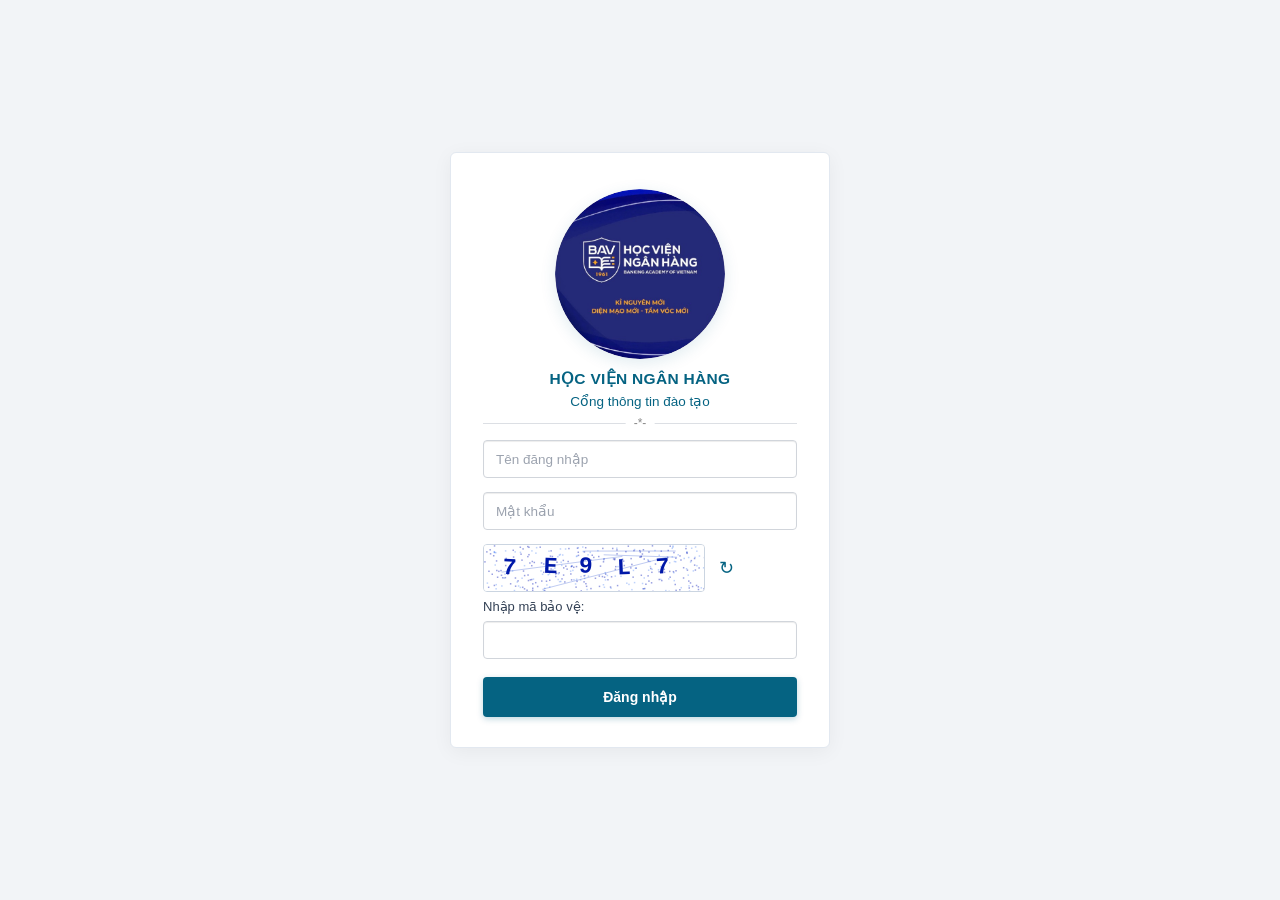
<file: login.html>
<!DOCTYPE html>
<html lang="vi">

<head>
    <meta charset="utf-8" />
    <meta name="viewport" content="width=device-width, initial-scale=1.0" />
    <title>Đăng nhập - Cổng thông tin đào tạo - Học viện Ngân hàng</title>
    <link rel="shortcut icon" href="assets/logo/logo.png" type="image/x-icon" />

    <!-- Bootstrap CSS -->
    <link rel="stylesheet" href="https://maxcdn.bootstrapcdn.com/bootstrap/3.4.1/css/bootstrap.min.css">
    <link rel="stylesheet" href="assets/css/style.css?v=3.4" />

    <!-- jQuery & Bootstrap JS -->
    <script src="https://ajax.googleapis.com/ajax/libs/jquery/3.6.0/jquery.min.js"></script>
    <script src="https://maxcdn.bootstrapcdn.com/bootstrap/3.4.1/js/bootstrap.min.js"></script>

    <style>
        * {
            box-sizing: border-box;
            margin: 0;
            padding: 0;
            font-family: "Helvetica Neue", Helvetica, Arial, sans-serif;
        }

        body {
            background-color: #f2f4f7;
            min-height: 100vh;
            margin: 0;
            padding: 0;
            display: flex;
            flex-direction: column;
            font-family: "Helvetica Neue", Helvetica, Arial, sans-serif;
        }

        .login-page-body {
            flex: 1;
            display: flex;
            align-items: center;
            justify-content: center;
            padding: 30px 15px;
        }

        input,
        button,
        select,
        textarea {
            font-family: "Helvetica Neue", Helvetica, Arial, sans-serif;
        }

        .login-card {
            background: #ffffff;
            width: 100%;
            max-width: 380px;
            padding: 36px 32px 30px;
            border-radius: 6px;
            border: 1px solid #e2e8f0;
            box-shadow: 0 4px 20px rgba(0, 0, 0, 0.05);
            text-align: center;
            position: relative;
            overflow: hidden;
            animation: cardEntrance 0.45s cubic-bezier(0.16, 1, 0.3, 1);
            transition: transform 0.35s cubic-bezier(0.4, 0, 0.2, 1), opacity 0.35s cubic-bezier(0.4, 0, 0.2, 1);
        }

        .login-card.card-exit {
            transform: translateY(-12px) scale(0.97);
            opacity: 0;
        }

        .login-card.shake {
            animation: cardShake 0.45s cubic-bezier(0.36, 0.07, 0.19, 0.97) both;
        }

        /* Top Progress Bar (NProgress / PSC UI loader) */
        .card-loader {
            position: absolute;
            top: 0;
            left: 0;
            width: 100%;
            height: 3px;
            background: #e5e7eb;
            overflow: hidden;
            opacity: 0;
            transition: opacity 0.2s ease;
        }

        .card-loader.active {
            opacity: 1;
        }

        .card-loader-bar {
            position: absolute;
            top: 0;
            left: 0;
            height: 100%;
            width: 0%;
            background: linear-gradient(90deg, #056382, #077da5, #056382);
            box-shadow: 0 0 10px rgba(5, 99, 130, 0.8);
            transition: width 0.35s cubic-bezier(0.4, 0, 0.2, 1);
        }

        .card-loader.indeterminate .card-loader-bar {
            width: 45%;
            animation: barIndeterminate 1.15s cubic-bezier(0.65, 0.815, 0.735, 0.395) infinite;
        }

        @keyframes barIndeterminate {
            0% {
                left: -45%;
                width: 35%;
            }

            50% {
                left: 25%;
                width: 60%;
            }

            100% {
                left: 100%;
                width: 45%;
            }
        }

        @keyframes cardEntrance {
            from {
                opacity: 0;
                transform: translateY(18px) scale(0.98);
            }

            to {
                opacity: 1;
                transform: translateY(0) scale(1);
            }
        }

        @keyframes cardShake {

            0%,
            100% {
                transform: translateX(0);
            }

            15%,
            45%,
            75% {
                transform: translateX(-8px);
            }

            30%,
            60%,
            90% {
                transform: translateX(8px);
            }
        }

        .logo-box {
            display: flex;
            justify-content: center;
            margin-bottom: 6px;
            transition: transform 0.3s ease;
        }

        .logo-box:hover {
            transform: scale(1.02);
        }

        /* Large circular logo replicating online.hvnh.edu.vn/Login (170px) */
        .login-logo-img {
            width: 170px;
            height: 170px;
            object-fit: cover;
            border-radius: 50%;
            display: block;
            margin: 0 auto;
            box-shadow: 0 4px 16px rgba(5, 99, 130, 0.12);
        }

        .school-title {
            margin-top: 9px;
            font-size: 15.5px;
            font-weight: bold;
            color: #056382;
            letter-spacing: 0.3px;
        }

        .portal-subtitle {
            margin-top: 2px;
            font-size: 13.5px;
            color: #056382;
            margin-bottom: 12px;
        }

        .login-divider {
            position: relative;
            margin: 0 0 16px 0;
            border-top: 1px solid #dcdfe4;
        }

        .login-divider::after {
            content: "-*-";
            position: absolute;
            top: -9px;
            left: 50%;
            transform: translateX(-50%);
            background: #ffffff;
            padding: 0 8px;
            color: #888888;
            font-size: 12px;
        }

        .form-group {
            margin-bottom: 14px;
            text-align: left;
        }

        .form-control {
            width: 100%;
            height: 38px;
            padding: 8px 12px;
            font-size: 13.5px;
            color: #1f2937;
            background-color: #ffffff;
            border: 1px solid #d1d5db;
            border-radius: 4px;
            transition: border-color 0.2s ease, box-shadow 0.2s ease, background-color 0.2s ease;
            outline: none;
        }

        .form-control::placeholder {
            color: #9ca3af;
            font-size: 13.5px;
        }

        .form-control:focus {
            border-color: #056382;
            box-shadow: 0 0 0 3px rgba(5, 99, 130, 0.15);
        }

        .form-control.input-error {
            border-color: #ef4444;
            box-shadow: 0 0 0 3px rgba(239, 68, 68, 0.15);
            background-color: #fffbfb;
        }

        /* Captcha Box replicating HVNH Login */
        .captcha-wrapper {
            margin-bottom: 14px;
            text-align: left;
        }

        .captcha-canvas-box {
            display: flex;
            align-items: center;
            gap: 10px;
            margin-bottom: 6px;
        }

        #captchaCanvas {
            border: 1px solid #cbd5e1;
            border-radius: 4px;
            background: #ffffff;
            cursor: pointer;
            box-shadow: inset 0 1px 2px rgba(0, 0, 0, 0.05);
            transition: opacity 0.2s ease;
        }

        #captchaCanvas:hover {
            opacity: 0.92;
        }

        .captcha-refresh-btn {
            background: none;
            border: none;
            color: #056382;
            font-size: 18px;
            cursor: pointer;
            padding: 4px;
            display: flex;
            align-items: center;
            justify-content: center;
            transition: transform 0.25s ease, color 0.2s ease;
        }

        .captcha-refresh-btn:hover {
            transform: rotate(180deg);
            color: #03485f;
        }

        .captcha-label {
            font-size: 13px;
            color: #334155;
            margin-bottom: 4px;
            text-align: left;
        }

        /* Submit Button with HVNH Teal Blue */
        .btn-login {
            width: 100%;
            height: 40px;
            background-color: #056382;
            color: #ffffff;
            border: none;
            border-radius: 4px;
            font-size: 14px;
            font-weight: bold;
            cursor: pointer;
            position: relative;
            overflow: hidden;
            display: inline-flex;
            align-items: center;
            justify-content: center;
            gap: 8px;
            margin-top: 4px;
            transition: background-color 0.25s ease, transform 0.12s ease, box-shadow 0.25s ease;
            box-shadow: 0 2px 6px rgba(5, 99, 130, 0.25);
            user-select: none;
        }

        .btn-login:hover:not(:disabled) {
            background-color: #03485f;
            box-shadow: 0 4px 12px rgba(5, 99, 130, 0.35);
        }

        .btn-login:active:not(:disabled) {
            background-color: #022e3d;
            transform: scale(0.985);
        }

        .btn-login:disabled {
            cursor: not-allowed;
            opacity: 0.85;
        }

        /* Button Loading State */
        .btn-login.is-loading {
            background: linear-gradient(90deg, #056382, #077da5, #056382);
            background-size: 200% 100%;
            animation: btnShimmer 1.5s infinite;
            cursor: wait;
            pointer-events: none;
            box-shadow: 0 4px 14px rgba(5, 99, 130, 0.35);
        }

        @keyframes btnShimmer {
            0% {
                background-position: 100% 0;
            }

            100% {
                background-position: -100% 0;
            }
        }

        /* Button Success State */
        .btn-login.is-success {
            background-color: #16a34a !important;
            box-shadow: 0 4px 14px rgba(22, 163, 74, 0.4) !important;
            pointer-events: none;
            transform: scale(1.01);
        }

        /* Button Error State */
        .btn-login.is-error {
            background-color: #dc2626 !important;
            box-shadow: 0 4px 14px rgba(220, 38, 38, 0.35) !important;
            animation: btnWiggle 0.4s ease-in-out;
        }

        @keyframes btnWiggle {

            0%,
            100% {
                transform: translateX(0);
            }

            20%,
            60% {
                transform: translateX(-5px);
            }

            40%,
            80% {
                transform: translateX(5px);
            }
        }

        /* Circular Spinner Icon */
        .btn-spinner {
            width: 16px;
            height: 16px;
            border: 2px solid rgba(255, 255, 255, 0.35);
            border-radius: 50%;
            border-top-color: #ffffff;
            animation: btnRotate 0.65s linear infinite;
            display: inline-block;
            flex-shrink: 0;
        }

        @keyframes btnRotate {
            to {
                transform: rotate(360deg);
            }
        }

        /* Checkmark Icon */
        .btn-checkmark {
            width: 17px;
            height: 17px;
            stroke: #ffffff;
            stroke-width: 3;
            stroke-linecap: round;
            stroke-linejoin: round;
            fill: none;
            display: inline-block;
            flex-shrink: 0;
        }

        .btn-checkmark path {
            stroke-dasharray: 24;
            stroke-dashoffset: 24;
            animation: checkmarkDraw 0.35s ease-out forwards;
        }

        @keyframes checkmarkDraw {
            to {
                stroke-dashoffset: 0;
            }
        }

        /* Ripple Effect */
        .ripple-circle {
            position: absolute;
            border-radius: 50%;
            background-color: rgba(255, 255, 255, 0.45);
            transform: scale(0);
            animation: rippleAnim 0.55s linear;
            pointer-events: none;
        }

        @keyframes rippleAnim {
            to {
                transform: scale(4);
                opacity: 0;
            }
        }

        .alert-box {
            margin-bottom: 14px;
            padding: 9px 12px;
            border-radius: 4px;
            font-size: 13px;
            text-align: left;
            display: none;
            animation: alertSlideDown 0.3s cubic-bezier(0.16, 1, 0.3, 1);
        }

        @keyframes alertSlideDown {
            from {
                opacity: 0;
                transform: translateY(-8px);
            }

            to {
                opacity: 1;
                transform: translateY(0);
            }
        }

        .alert-error {
            background-color: #fef2f2;
            color: #b91c1c;
            border: 1px solid #fecaca;
        }

        .alert-success {
            background-color: #f0fdf4;
            color: #15803d;
            border: 1px solid #bbf7d0;
        }

        .test-helper {
            margin-top: 22px;
            padding-top: 14px;
            border-top: 1px dashed #e5e7eb;
            font-size: 12px;
            color: #6b7280;
        }

        .test-btn {
            background: #f8fafc;
            border: 1px solid #cbd5e1;
            padding: 5px 10px;
            border-radius: 4px;
            color: #0284c7;
            font-weight: 600;
            font-size: 11.5px;
            cursor: pointer;
            margin-top: 6px;
            display: inline-block;
            transition: all 0.2s ease;
        }

        .test-btn:hover {
            background: #f0f9ff;
            border-color: #0284c7;
            transform: translateY(-1px);
        }

        .back-home {
            display: inline-block;
            margin-top: 12px;
            color: #64748b;
            font-size: 12px;
            text-decoration: none;
            transition: color 0.15s ease;
        }

        .back-home:hover {
            color: #056382;
            text-decoration: underline;
        }
    </style>
</head>

<body>

    <div class="login-page-body">
        <div class="login-card" id="loginCard">
            <!-- Top Animated Running Progress Bar -->
            <div class="card-loader" id="cardLoader">
                <div class="card-loader-bar" id="cardLoaderBar"></div>
            </div>

            <!-- Logo Học viện Ngân hàng (170px như web trường online.hvnh.edu.vn) -->
            <div class="logo-box">
                <img src="assets/logo/logo.png" alt="Học viện Ngân hàng" class="login-logo-img">
            </div>

            <div class="school-title">HỌC VIỆN NGÂN HÀNG</div>
            <div class="portal-subtitle">Cổng thông tin đào tạo</div>
            <div class="login-divider"></div>

            <div id="loginAlert" class="alert-box"></div>

            <form id="frmLogin" onsubmit="handleLoginSubmit(event)">
                <div class="form-group">
                    <input type="text" class="form-control" id="txtUsername" placeholder="Tên đăng nhập" required
                        autocomplete="username">
                </div>

                <div class="form-group">
                    <input type="password" class="form-control" id="txtPassword" placeholder="Mật khẩu" required
                        autocomplete="current-password">
                </div>

                <!-- Mã bảo vệ Captcha chuẩn web trường -->
                <div class="captcha-wrapper">
                    <div class="captcha-canvas-box">
                        <canvas id="captchaCanvas" width="220" height="46" onclick="generateCaptcha()"
                            title="Nhấp để đổi mã bảo vệ"></canvas>
                        <button type="button" class="captcha-refresh-btn" onclick="generateCaptcha()"
                            title="Đổi mã bảo vệ">↻</button>
                    </div>
                    <div class="captcha-label">Nhập mã bảo vệ:</div>
                    <input type="text" class="form-control" id="txtCaptcha" placeholder="" autocomplete="off" required>
                </div>

                <button type="submit" class="btn-login" id="btnLogin">
                    <span class="btn-text" id="btnText">Đăng nhập</span>
                </button>
            </form>
        </div>
    </div>

    <!-- Application Data -->
    <script src="assets/js/data.js?v=3.5s"></script>
    <script>
        let isLoggingIn = false;

        // Ripple Effect on Button Click
        const btnLogin = document.getElementById("btnLogin");
        btnLogin.addEventListener("click", function (e) {
            if (isLoggingIn) return;
            const rect = btnLogin.getBoundingClientRect();
            const ripple = document.createElement("span");
            ripple.className = "ripple-circle";
            const size = Math.max(rect.width, rect.height);
            ripple.style.width = ripple.style.height = size + "px";
            ripple.style.left = (e.clientX - rect.left - size / 2) + "px";
            ripple.style.top = (e.clientY - rect.top - size / 2) + "px";
            btnLogin.appendChild(ripple);
            setTimeout(() => ripple.remove(), 550);
        });

        let currentCaptcha = "";

        function generateCaptcha() {
            const canvas = document.getElementById("captchaCanvas");
            if (!canvas) return;
            const ctx = canvas.getContext("2d");
            const chars = "ABCDEFGHJKLMNPQRSTUVWXYZ23456789";
            currentCaptcha = "";
            for (let i = 0; i < 5; i++) {
                currentCaptcha += chars.charAt(Math.floor(Math.random() * chars.length));
            }

            // White background
            ctx.clearRect(0, 0, canvas.width, canvas.height);
            ctx.fillStyle = "#ffffff";
            ctx.fillRect(0, 0, canvas.width, canvas.height);

            // Blue noisy dots replicating HVNH captcha
            for (let i = 0; i < 350; i++) {
                ctx.fillStyle = Math.random() > 0.4 ? "rgba(0, 20, 180, 0.4)" : "rgba(0, 80, 240, 0.25)";
                ctx.fillRect(Math.random() * canvas.width, Math.random() * canvas.height, 1.5, 1.5);
            }

            // Blue letters
            ctx.font = "bold 23px 'Courier New', monospace, sans-serif";
            ctx.fillStyle = "#0018a8";
            ctx.textBaseline = "middle";
            for (let i = 0; i < currentCaptcha.length; i++) {
                const char = currentCaptcha[i];
                const x = 20 + i * 38 + (Math.random() * 4 - 2);
                const y = canvas.height / 2 + (Math.random() * 4 - 2);
                ctx.save();
                ctx.translate(x, y);
                ctx.rotate((Math.random() - 0.5) * 0.18);
                ctx.fillText(char, 0, 0);
                ctx.restore();
            }

            // Noise lines
            for (let i = 0; i < 4; i++) {
                ctx.strokeStyle = "rgba(0, 50, 200, 0.25)";
                ctx.beginPath();
                ctx.moveTo(Math.random() * canvas.width, Math.random() * canvas.height);
                ctx.lineTo(Math.random() * canvas.width, Math.random() * canvas.height);
                ctx.stroke();
            }
        }

        // Initialize captcha on load
        if (document.readyState === "loading") {
            window.addEventListener("DOMContentLoaded", generateCaptcha);
        } else {
            generateCaptcha();
        }

        function fillTestAccount() {
            if (isLoggingIn) return;
            document.getElementById("txtUsername").value = "008307000568";
            document.getElementById("txtPassword").value = "12351235";
            const captchaInput = document.getElementById("txtCaptcha");
            if (captchaInput) captchaInput.value = currentCaptcha;
            document.getElementById("txtUsername").classList.remove("input-error");
            document.getElementById("txtPassword").classList.remove("input-error");
            if (captchaInput) captchaInput.classList.remove("input-error");
            showAlert("", "");
        }

        function showAlert(msg, type) {
            const alertBox = document.getElementById("loginAlert");
            if (!msg) {
                alertBox.style.display = "none";
                alertBox.innerHTML = "";
                return;
            }
            alertBox.className = "alert-box " + (type === "success" ? "alert-success" : "alert-error");
            alertBox.innerHTML = msg;
            alertBox.style.display = "block";
        }

        function handleLoginSubmit(e) {
            e.preventDefault();
            if (isLoggingIn) return;

            const uInput = document.getElementById("txtUsername");
            const pInput = document.getElementById("txtPassword");
            const cInput = document.getElementById("txtCaptcha");
            const u = uInput.value.trim();
            const p = pInput.value.trim();
            const c = cInput ? cInput.value.trim() : "";
            const btn = document.getElementById("btnLogin");
            const card = document.getElementById("loginCard");
            const loader = document.getElementById("cardLoader");
            const loaderBar = document.getElementById("cardLoaderBar");

            uInput.classList.remove("input-error");
            pInput.classList.remove("input-error");
            if (cInput) cInput.classList.remove("input-error");
            card.classList.remove("shake");
            showAlert("", "");

            if (!u || !p) {
                card.classList.add("shake");
                if (!u) uInput.classList.add("input-error");
                if (!p) pInput.classList.add("input-error");
                showAlert("Vui lòng nhập đầy đủ tên đăng nhập và mật khẩu!", "error");
                setTimeout(() => card.classList.remove("shake"), 500);
                return;
            }

            if (cInput && c.toUpperCase() !== currentCaptcha.toUpperCase()) {
                card.classList.add("shake");
                cInput.classList.add("input-error");
                showAlert("Mã bảo vệ không chính xác!", "error");
                setTimeout(() => card.classList.remove("shake"), 500);
                generateCaptcha();
                return;
            }

            // 1. Start loading animation
            isLoggingIn = true;
            btn.disabled = true;
            btn.classList.add("is-loading");
            btn.innerHTML = `
                <span class="btn-spinner"></span>
                <span>Đang đăng nhập...</span>
            `;

            // Trigger card top loading progress bar
            loader.classList.add("active", "indeterminate");

            // 2. Realistic authentic server authentication delay (700ms)
            setTimeout(() => {
                const student = HVNH_DATA && HVNH_DATA.students ? HVNH_DATA.students[u] : null;

                if (!student || student.password !== p) {
                    // Fail state: Shake card, flash red button, show error
                    isLoggingIn = false;
                    loader.classList.remove("indeterminate", "active");
                    loaderBar.style.width = "0%";

                    btn.classList.remove("is-loading");
                    btn.classList.add("is-error");
                    btn.innerHTML = `
                        <svg width="16" height="16" viewBox="0 0 24 24" fill="none" stroke="#fff" stroke-width="2.5" stroke-linecap="round" stroke-linejoin="round"><circle cx="12" cy="12" r="10"></circle><line x1="15" y1="9" x2="9" y2="15"></line><line x1="9" y1="9" x2="15" y2="15"></line></svg>
                        <span>Sai thông tin!</span>
                    `;

                    pInput.classList.add("input-error");
                    card.classList.add("shake");
                    showAlert("Tên đăng nhập hoặc mật khẩu không chính xác!", "error");

                    // Reset button after 900ms
                    setTimeout(() => {
                        btn.classList.remove("is-error");
                        btn.disabled = false;
                        btn.innerHTML = `<span>Đăng nhập</span>`;
                        card.classList.remove("shake");
                        pInput.focus();
                    }, 900);
                    return;
                }

                // 3. Success state: Progress bar completes, button turns green with checkmark
                loader.classList.remove("indeterminate");
                loaderBar.style.width = "100%";

                btn.classList.remove("is-loading");
                btn.classList.add("is-success");
                btn.innerHTML = `
                    <svg class="btn-checkmark" viewBox="0 0 24 24"><path d="M5 13l4 4L19 7"></path></svg>
                    <span>Đăng nhập thành công!</span>
                `;

                // Save session with try/catch
                try {
                    localStorage.setItem("hvnh_user", JSON.stringify(student));
                } catch (err) {
                    console.warn("localStorage restricted:", err);
                }

                // 4. Smooth card exit transition before redirecting
                setTimeout(() => {
                    card.classList.add("card-exit");
                    setTimeout(() => {
                        window.location.href = "index.html?user=" + encodeURIComponent(u) + "#/portal";
                    }, 350);
                }, 500);
            }, 700);
        }
    </script>
</body>

</html>
</file>
<file: assets/css/style.css>
/* ========================================================
   Banking Academy of Vietnam (Học viện Ngân hàng) Stylesheet
   Replicating https://online.hvnh.edu.vn/
   ======================================================== */

:root {
    --hvnh-blue: #056382;
    --hvnh-blue-light: #077da5;
    --hvnh-blue-dark: #03485f;
    --hvnh-accent: #ffa500;
    --hvnh-gold: #fece7a;
    --hvnh-gray-border: #dadada;
    --hvnh-gray-light: #f5f5f5;
    --hvnh-text: #333333;
}

* {
    box-sizing: border-box;
    font-family: "Helvetica Neue", Helvetica, Arial, sans-serif;
}

body {
    background-color: #ffffff;
    color: var(--hvnh-text);
    margin: 0;
    padding: 0;
    font-family: "Helvetica Neue", Helvetica, Arial, sans-serif;
    font-size: 14px;
    line-height: 1.42857143;
    overflow-x: hidden;
}

input,
button,
select,
textarea {
    font-family: "Helvetica Neue", Helvetica, Arial, sans-serif;
}

a {
    color: #337ab7;
    text-decoration: none;
    transition: color 0.15s ease-in-out;
}

a:hover {
    color: #23527c;
}

a:focus,
a:active {
    outline: none !important;
    box-shadow: none !important;
}

/* Container wrapper matching online.hvnh.edu.vn */
.page-wrapper {
    background: #fff;
    min-height: 100vh;
    margin: 0px 1px;
}

/* Header & Banner */
#header {
    width: 100%;
}

#header img {
    width: 100%;
    max-height: 400px;
    display: block;
}

/* Navbar replicating online.hvnh.edu.vn */
.stylecolor {
    background-color: #056382 !important;
}

.navbar {
    border-radius: 0px !important;
    border: 0px !important;
    color: #FFF;
    margin-bottom: 0px !important;
    margin-top: 0px !important;
    min-height: 40px !important;
    background-color: #056382 !important;
}

.navbar-nav li a {
    color: #555;
    margin-bottom: 0px;
    margin-top: 0px;
    font-weight: bold;
}

#header nav {
    background-color: #056382 !important;
}

#header nav a {
    color: #fff !important;
}

#header nav a:hover {
    color: #e4e1e1;
}

#header .navbar {
    min-height: 40px !important;
}

#header .navbar-nav>li>a {
    padding-top: 9px !important;
    padding-bottom: 5px !important;
    padding-left: 12px !important;
    padding-right: 12px !important;
    color: #fff !important;
    font-weight: bold;
    font-size: 13.5px;
    background-color: transparent !important;
    white-space: nowrap !important;
}

#menu ul li a:hover {
    color: #ffa500 !important;
    background-color: transparent !important;
    text-decoration: none !important;
}

#menu ul li a:focus,
#menu ul li a:active,
#menu ul li.active a {
    color: #fff !important;
    background-color: transparent !important;
    outline: none !important;
    box-shadow: none !important;
    text-decoration: none !important;
}

.dropdown.stylecolor span a {
    color: #fff !important;
    font-weight: bold;
    text-decoration: none;
    white-space: nowrap !important;
}

.dropdown.stylecolor span a:hover {
    color: #ffa500 !important;
}

.navbar-toggle {
    margin-top: 3px;
    margin-bottom: 3px;
    border-color: rgba(255, 255, 255, 0.5) !important;
}

.navbar-toggle .icon-bar {
    background-color: #fff !important;
}

/* User Account Dropdown on Navbar (Matching online.hvnh.edu.vn) */
.user-nav-item {
    position: relative;
    padding: 0 !important;
}

.user-nav-link {
    color: #ffffff !important;
    font-weight: bold !important;
    font-size: 13.5px !important;
    text-decoration: none !important;
    display: inline-block !important;
    padding: 9px 12px 5px 12px !important;
    cursor: pointer !important;
    background-color: transparent !important;
    line-height: 20px;
    transition: color 0.15s ease;
    white-space: nowrap !important;
}

/* When clicked, focused, active, or dropdown is open: text turns orange */
.user-nav-link:hover,
.user-nav-link:focus,
.user-nav-link:active,
.user-nav-link.active,
.user-nav-link.is-open,
.user-nav-item.open>.user-nav-link,
.user-nav-item.open>.user-nav-link .user-display-name {
    color: #ffa500 !important;
    background-color: transparent !important;
    text-decoration: none !important;
}

/* Authentic dark teal dropdown menu matching user's photo */
.user-nav-dropdown {
    background-color: #056382 !important;
    border-radius: 0px !important;
    border: 1px solid #03485f !important;
    border-top: none !important;
    right: 0 !important;
    left: auto !important;
    min-width: 175px !important;
    padding: 4px 0 !important;
    margin-top: 0px !important;
    box-shadow: 0 4px 12px rgba(0, 0, 0, 0.25) !important;
    z-index: 1050 !important;
}

.user-nav-dropdown>li {
    list-style: none !important;
    margin: 0 !important;
    padding: 0 !important;
}

.user-nav-dropdown>li>a {
    color: #ffffff !important;
    font-weight: bold !important;
    font-size: 13.5px !important;
    padding: 8px 18px !important;
    display: block !important;
    text-decoration: none !important;
    background-color: transparent !important;
    text-align: left !important;
    line-height: 1.4 !important;
    transition: background-color 0.15s ease, color 0.15s ease;
}

.user-nav-dropdown>li>a:hover,
.user-nav-dropdown>li>a:focus {
    background-color: #044b62 !important;
    color: #ffffff !important;
    text-decoration: none !important;
}

.user-nav-dropdown .divider,
.user-nav-dropdown .user-nav-divider {
    height: 1px !important;
    margin: 4px 0 !important;
    overflow: hidden !important;
    background-color: rgba(255, 255, 255, 0.25) !important;
    border-bottom: 1px solid #03485f !important;
}

/* Body Layout & Sidebar Menu */
#body {
    margin-top: 1px;
}

#leftMenu {
    margin-top: 0px;
    margin-bottom: 20px;
    border: 1px solid #dadada;
    border-bottom: 0;
}

#leftMenu .accordion-group {
    margin-bottom: 0;
    border: 0;
    border-radius: 0;
    border-bottom: 1px solid #dadada;
}

#leftMenu .accordion-heading {
    padding: 5px 10px;
    background: #fff;
}

#leftMenu .accordion-heading.menuhome {
    background-color: #056382 !important;
    padding: 10px 10px !important;
    border: none;
}

#leftMenu .accordion-heading.menuhome a {
    color: #fff !important;
    font-weight: bold;
    text-decoration: none;
    font-size: 14px;
}

#leftMenu .accordion-heading a {
    text-decoration: none;
    color: #333;
    font-size: 13px;
    font-weight: normal;
    display: block;
}

#leftMenu .accordion-heading a:hover {
    color: #056382;
}

#leftMenu .accordion-heading a i.glyphicon-chevron-right {
    color: #056382;
    font-size: 10px;
    margin-right: 4px;
}

#leftMenu .accordion-inner {
    padding: 3px 0 5px 0;
    background: #fff;
}

#leftMenu .accordion-inner ul {
    padding-left: 20px;
    margin-bottom: 0;
}

#leftMenu .accordion-inner ul li {
    list-style: none;
    border-left: 1px dotted #555;
    padding: 2px 0 2px 8px;
}

#leftMenu .accordion-inner ul li a {
    color: #333;
    font-size: 12.5px;
    text-decoration: none;
}

#leftMenu .accordion-inner ul li a:hover {
    color: #056382;
    text-decoration: underline;
}

/* Main Content Box & News List */
.divmain {
    border: 1px solid #dfdfdf;
    border-top: 0;
    background: #ffffff;
    margin-bottom: 20px;
    min-height: 520px;
}

.bgtitle {
    border-radius: 0;
    background-color: #056382;
    color: #ffffff;
    font-weight: bold;
    padding: 8px 12px;
    margin-bottom: 0;
    font-size: 14px;
    text-transform: none;
    letter-spacing: normal;
}

#newsListContainer {
    background: #ffffff;
    border: 1px solid #e7e7e7;
    border-top: none;
    padding: 2px 4px;
    margin-bottom: 5px;
}

.news-item-row {
    display: flex;
    justify-content: space-between;
    align-items: baseline;
    padding: 7px 8px;
    border-bottom: 1px dotted #dcdcdc;
}

.news-item-row:last-child {
    border-bottom: none;
}

.news-item-link {
    color: #005580 !important;
    text-decoration: none !important;
    font-size: 13.5px;
    line-height: 1.5;
    flex: 1;
    padding-right: 15px;
}

.news-item-link:hover {
    color: #003350 !important;
    text-decoration: underline !important;
}

.news-item-date {
    color: #888;
    font-size: 12px;
    font-style: italic;
    white-space: nowrap;
}

/* Left Menu Styling Matching online.hvnh.edu.vn */
#leftMenu {
    border: none;
    margin-bottom: 20px;
}

#leftMenu .accordion-group {
    border: none;
    margin-bottom: 0;
    border-radius: 0;
}

#leftMenu .menuhome {
    background-color: #056382 !important;
    padding: 8px 10px !important;
    border-radius: 0 !important;
    color: #fff;
    font-weight: bold;
    font-size: 14px;
}

#leftMenu .accordion-heading:not(.menuhome) {
    background-color: #ffffff;
    border: 1px solid #e7e7e7;
    border-top: none;
    padding: 6px 10px !important;
    transition: background-color 0.15s ease;
}

#leftMenu .accordion-heading:not(.menuhome):hover {
    background-color: #f7f9fa;
}

#leftMenu .accordion-toggle {
    display: block;
    color: #333 !important;
    font-size: 13px;
    text-decoration: none !important;
}

#leftMenu .accordion-toggle:hover {
    color: #056382 !important;
    text-decoration: none !important;
}

#leftMenu .accordion-toggle .glyphicon-chevron-right {
    color: #056382 !important;
    font-size: 10px;
    margin-right: 6px;
}

/* Logged-in User Nav Item */
.user-nav-item>a {
    color: #fff !important;
    font-weight: bold !important;
    font-size: 14px !important;
    padding-top: 9px !important;
    padding-bottom: 5px !important;
    background-color: transparent !important;
}

.user-nav-dropdown {
    background-color: #056382 !important;
    border-radius: 0 !important;
    border: none !important;
    min-width: 170px !important;
    margin-top: 1px !important;
    box-shadow: 0 4px 12px rgba(0, 0, 0, 0.15);
}

.user-nav-dropdown>li>a {
    color: #ffffff !important;
    padding: 8px 16px !important;
    font-size: 13px !important;
    font-weight: 500 !important;
}

.user-nav-dropdown>li>a:hover {
    background-color: #034b63 !important;
    color: #ffa500 !important;
}

.user-nav-divider {
    background-color: rgba(255, 255, 255, 0.2) !important;
    margin: 4px 0 !important;
}

/* Footer replicating online.hvnh.edu.vn */
.footer {
    background: #056382;
    color: white;
    margin-top: 20px;
    border: none;
}

.cus-ttcedu-footer {
    font-size: 13px;
    padding: 1px;
    line-height: 1.4;
    color: #fff;
}

/* Degree Lookup (Tra cứu văn bằng) */
.vanbang-container {
    padding: 15px;
}

.vanbang-form label {
    font-weight: 600;
    color: #444;
    margin-bottom: 4px;
}

.vanbang-form input.form-control {
    border-radius: 3px;
    border: 1px solid #ccc;
    box-shadow: none;
    height: 34px;
}

.vanbang-form input.form-control:focus {
    border-color: var(--hvnh-blue);
    box-shadow: 0 0 5px rgba(5, 99, 130, 0.3);
}

.vanbang-result-table {
    width: 100%;
    margin-top: 20px;
    border-collapse: collapse;
}

.vanbang-result-table th {
    background-color: #609810 !important;
    color: #ffffff !important;
    padding: 8px !important;
    font-size: 13px;
    text-align: center;
    border: 1px solid #4a750c;
}

.vanbang-result-table td {
    padding: 8px !important;
    font-size: 13px;
    border: 1px solid #ddd;
    vertical-align: middle;
}

.vanbang-result-table tr:hover {
    background-color: #f1f8e9;
}

/* Degree Certificate Card / Preview */
.degree-card {
    border: 8px double #c59b27;
    padding: 30px;
    background: #fffef9;
    border-radius: 4px;
    position: relative;
    box-shadow: 0 4px 15px rgba(0, 0, 0, 0.1);
}

.degree-card::after {
    content: "";
    position: absolute;
    top: 50%;
    left: 50%;
    transform: translate(-50%, -50%);
    width: 220px;
    height: 220px;
    background: url('../logo/logo.png') center/contain no-repeat;
    opacity: 0.06;
    pointer-events: none;
}

.degree-header {
    text-align: center;
    margin-bottom: 25px;
}

.degree-header h3 {
    margin: 0 0 5px 0;
    font-size: 16px;
    font-weight: bold;
    color: #8b0000;
    text-transform: uppercase;
}

.degree-header h2 {
    margin: 5px 0 0 0;
    font-size: 22px;
    font-weight: 700;
    color: #056382;
    text-transform: uppercase;
}

.degree-body {
    font-size: 14.5px;
    line-height: 1.8;
}

.degree-field {
    margin-bottom: 8px;
    display: flex;
}

.degree-label {
    width: 180px;
    font-weight: 600;
    color: #555;
}

.degree-value {
    flex: 1;
    font-weight: bold;
    color: #111;
}

/* Timetable Lookup (Tra cứu thời khóa biểu) */
.tkb-btn-bar {
    padding: 10px 15px;
    background: #f8f9fa;
    border-bottom: 1px solid #e9ecef;
    display: flex;
    gap: 8px;
    flex-wrap: wrap;
}

.hlbtn {
    background-color: #3EECAC !important;
    background-image: linear-gradient(19deg, #3EECAC 0%, #EE74E1 100%) !important;
    color: white !important;
    border: none !important;
}

.tkb-filter-bar {
    padding: 15px;
    background: #ffffff;
    display: flex;
    flex-wrap: wrap;
    gap: 15px;
    align-items: center;
    border-bottom: 1px solid #eeeeee;
}

.tkb-filter-group {
    display: flex;
    align-items: center;
    gap: 6px;
    font-size: 13.5px;
    font-weight: 500;
}

.tkb-filter-group select {
    padding: 4px 8px;
    border: 1px solid #ccc;
    border-radius: 3px;
    font-size: 13px;
    height: 32px;
}

/* Main Timetable Table */
.maindivtb {
    width: 100%;
    border-collapse: collapse;
    border: 1px solid #b2dfdb;
    margin-top: 10px;
}

.maindivtb th {
    background-color: var(--hvnh-blue) !important;
    color: #ffffff !important;
    padding: 10px 6px !important;
    text-align: center;
    font-size: 13.5px;
    border: 1px solid #03485f;
}

.maindivtb .thu {
    background-color: #f4fbf7;
    font-weight: bold;
    color: #056382;
    height: 60px;
    text-align: center;
    vertical-align: middle !important;
    width: 80px;
    border: 1px solid #b2dfdb;
}

.maindivtb td {
    border: 1px solid #e0e0e0;
    padding: 8px;
    vertical-align: top;
    width: 30%;
    min-height: 80px;
    background-color: #ffffff;
}

.maindivtb .divcontent {
    border: 1px dashed orange !important;
    background-color: #fffdf8;
    padding: 8px 10px;
    margin-bottom: 6px;
    border-radius: 4px;
    text-align: left;
    font-size: 12.5px;
    line-height: 1.5;
    transition: transform 0.15s, box-shadow 0.15s;
}

.maindivtb .divcontent:hover {
    transform: translateY(-2px);
    box-shadow: 0 3px 8px rgba(0, 0, 0, 0.08);
}

.maindivtb .divcontent b {
    color: #056382;
}

.slot-empty {
    color: #bbb;
    font-style: italic;
    font-size: 12px;
    text-align: center;
    padding: 15px 0;
}

/* Admissions Lookup (Tra cứu tuyển sinh) */
.tuyensinh-container {
    padding: 15px;
}

.tuyensinh-search-box {
    display: flex;
    gap: 8px;
    max-width: 550px;
    margin-bottom: 20px;
}

.tuyensinh-note {
    border: 1px solid #d9edf7;
    background-color: #f4faff;
    border-left: 4px solid var(--hvnh-blue);
    border-radius: 4px;
    padding: 15px;
    margin-top: 25px;
    font-size: 13.5px;
}

/* Login Page Component (matching target_login.html) */
.login-container {
    max-width: 420px;
    margin: 40px auto;
    padding: 0 15px;
}

.loginbox {
    background-color: #ffffff;
    border: 1px solid #e0e0e0;
    box-shadow: 0 4px 20px rgba(0, 0, 0, 0.08);
    padding: 30px;
    border-radius: 4px;
    position: relative;
}

.loginbox-social {
    text-align: center;
    margin-bottom: 20px;
}

.loginbox-social .logo img {
    width: 140px;
    height: auto;
    margin: 0 auto;
}

.loginbox-social .uni-name {
    margin-top: 10px;
    font-weight: bold;
    color: var(--hvnh-blue);
    font-size: 16px;
    letter-spacing: 0.5px;
}

.loginbox-social .social-title {
    color: var(--hvnh-blue);
    font-size: 14px;
    font-weight: 500;
    margin-top: 2px;
}

.loginbox-or {
    position: relative;
    text-align: center;
    margin: 15px 0 20px 0;
}

.loginbox-or .or-line {
    position: absolute;
    top: 50%;
    left: 0;
    right: 0;
    height: 1px;
    background-color: #e5e5e5;
}

.loginbox-or .or {
    position: relative;
    background: #fff;
    padding: 0 10px;
    color: #888;
    font-size: 12px;
    display: inline-block;
}

.loginbox-textbox {
    margin-bottom: 15px;
}

.loginbox-textbox input.form-control {
    height: 38px;
    border-radius: 3px;
    padding: 8px 12px;
    font-size: 14px;
}

.loginbox-forgot {
    margin-bottom: 20px;
}

.captcha-box {
    display: flex;
    align-items: center;
    gap: 10px;
    margin: 8px 0;
}

#captchaCanvas {
    background: #eef2f5;
    border: 1px solid #ccc;
    border-radius: 3px;
}

.btn-refresh-captcha {
    color: var(--hvnh-blue);
    cursor: pointer;
    font-size: 14px;
    border: none;
    background: none;
    padding: 5px;
}

.btn-refresh-captcha:hover {
    color: #03485f;
}

/* ========================================================
   Authentic Student Portal (Matching online.hvnh.edu.vn)
   ======================================================== */
.portal-wrapper {
    display: flex;
    min-height: 720px;
    background-color: #ffffff;
    border: 1px solid #dcd8cf;
    margin-top: 1px;
    margin-bottom: 20px;
}

/* Left TreeView Sidebar */
.portal-sidebar {
    width: 250px;
    min-width: 250px;
    max-width: 250px;
    background-color: #edeae2;
    /* Exact warm beige-grey from photo */
    border-right: 1px solid #d5d1c7;
    padding-bottom: 30px;
    box-sizing: border-box;
    font-family: "Helvetica Neue", Helvetica, Arial, sans-serif;
}

.portal-sidebar-title {
    background-color: #056382;
    color: #ffffff;
    font-weight: bold;
    font-size: 14px;
    padding: 9px 12px;
    display: flex;
    align-items: center;
    gap: 8px;
    margin-bottom: 4px;
}

.portal-sidebar-group {
    margin-bottom: 2px;
}

/* Group Header like "> Chức năng trực tuyến" */
.portal-sidebar-group-header {
    background-color: #f2efe8;
    color: #222222;
    font-weight: bold;
    font-size: 13.5px;
    padding: 7px 10px;
    border-top: 1px solid #dfdad0;
    border-bottom: 1px solid #dfdad0;
    cursor: pointer;
    display: flex;
    align-items: center;
    gap: 6px;
    user-select: none;
}

.portal-sidebar-group-header .tree-chevron {
    font-size: 10px;
    font-weight: bold;
    color: #222222;
    display: inline-block;
    line-height: 1;
}

/* TreeView Submenu with authentic dotted connecting lines */
.portal-sidebar-nav {
    list-style: none;
    margin: 0;
    padding: 2px 0 4px 10px;
}

.portal-sidebar-nav>li {
    position: relative;
    padding-left: 18px;
    line-height: 27px;
    height: 27px;
    list-style: none;
}

/* Vertical dotted tree line */
.portal-sidebar-nav>li::before {
    content: "";
    position: absolute;
    left: 4px;
    top: 0;
    bottom: 0;
    width: 1px;
    border-left: 1px dotted #8c8c8c;
}

/* For last item in group, cut vertical line at halfway point */
.portal-sidebar-nav>li:last-child::before {
    height: 14px;
    bottom: auto;
}

/* Horizontal dotted tree branch */
.portal-sidebar-nav>li::after {
    content: "";
    position: absolute;
    left: 4px;
    top: 13px;
    width: 12px;
    height: 1px;
    border-bottom: 1px dotted #8c8c8c;
}

.portal-sidebar-nav>li>a {
    color: #333333;
    text-decoration: none;
    font-size: 13px;
    font-family: "Helvetica Neue", Helvetica, Arial, sans-serif;
    display: inline-block;
    vertical-align: middle;
    white-space: nowrap;
    overflow: hidden;
    text-overflow: ellipsis;
    max-width: 200px;
    line-height: 27px;
    transition: color 0.1s ease;
    background: transparent !important;
    background-color: transparent !important;
    outline: none !important;
    border: none !important;
    box-shadow: none !important;
}

.portal-sidebar-nav>li>a:hover {
    color: #056382;
    text-decoration: underline;
    background: transparent !important;
    background-color: transparent !important;
    outline: none !important;
    border: none !important;
    box-shadow: none !important;
}

.portal-sidebar-nav>li>a.active,
.portal-sidebar-nav>li.active>a,
.portal-sidebar-nav>li>a:focus,
.portal-sidebar-nav>li>a:active {
    font-weight: normal !important;
    color: #333333 !important;
    background: transparent !important;
    background-color: transparent !important;
    outline: none !important;
    border: none !important;
    box-shadow: none !important;
    text-decoration: none !important;
}

/* Right Main Content Panel */
.portal-main-panel {
    flex: 1;
    background-color: #ffffff;
    min-width: 0;
}

.portal-header-bar {
    background-color: #056382;
    color: #ffffff;
    font-weight: bold;
    padding: 9px 15px;
    font-size: 14px;
}

.portal-body-inner {
    padding: 15px 20px;
}

/* Portal Circular Dot Loading Spinner (Matching online.hvnh.edu.vn) */
.portal-loader-wrapper {
    display: flex;
    justify-content: center;
    align-items: flex-start;
    padding-top: 60px;
    padding-bottom: 80px;
    min-height: 400px;
    width: 100%;
    background-color: #ffffff;
    box-sizing: border-box;
}

.portal-dot-spinner-svg {
    width: 46px;
    height: 46px;
    display: block;
}

.portal-dot-spinner-svg .p-dot {
    animation: portalDotFade 0.8s linear infinite;
    transform-origin: center;
}

.portal-dot-spinner-svg .p-dot-1 {
    animation-delay: 0s;
}

.portal-dot-spinner-svg .p-dot-2 {
    animation-delay: -0.7s;
}

.portal-dot-spinner-svg .p-dot-3 {
    animation-delay: -0.6s;
}

.portal-dot-spinner-svg .p-dot-4 {
    animation-delay: -0.5s;
}

.portal-dot-spinner-svg .p-dot-5 {
    animation-delay: -0.4s;
}

.portal-dot-spinner-svg .p-dot-6 {
    animation-delay: -0.3s;
}

.portal-dot-spinner-svg .p-dot-7 {
    animation-delay: -0.2s;
}

.portal-dot-spinner-svg .p-dot-8 {
    animation-delay: -0.1s;
}

@keyframes portalDotFade {
    0% {
        opacity: 1;
    }

    100% {
        opacity: 0.12;
    }
}

/* Table styles inside portal */
.portal-table {
    width: 100%;
    border-collapse: collapse;
    margin-top: 10px;
}

.portal-table th {
    background: var(--hvnh-blue) !important;
    color: #fff !important;
    padding: 8px;
    font-size: 13px;
    text-align: center;
}

.portal-table td {
    padding: 8px;
    border: 1px solid #e2e8f0;
    font-size: 13px;
}

.portal-table tr:nth-child(even) {
    background: #f8fafc;
}

/* Footer (Matching online.hvnh.edu.vn) */
.footer {
    width: 100%;
    background: var(--hvnh-blue);
    color: #ffffff;
    margin-top: 25px;
    padding: 20px 0;
}

.footer .row {
    margin: 0;
}

.footer-logo {
    width: 85px;
    height: auto;
    display: block;
}

.footer-info {
    font-size: 13px;
    line-height: 1.6;
}

.footer-title {
    font-size: 16px;
    font-weight: bold;
    margin-bottom: 6px;
    color: #ffffff;
}

.footer-links a {
    color: #e2e8f0;
    margin-right: 15px;
    font-size: 13px;
}

.footer-links a:hover {
    color: var(--hvnh-accent);
}

/* Modal styling */
.modal-header {
    background-color: var(--hvnh-blue) !important;
    color: #ffffff !important;
    border-radius: 0;
    padding: 12px 15px;
}

.modal-header .close {
    color: #ffffff !important;
    opacity: 0.9;
    font-size: 24px;
}

.modal-title {
    font-weight: bold;
    font-size: 16px;
    margin: 0;
}

.modal-footer {
    border-top: 1px solid #eeeeee;
    padding: 10px 15px;
}

/* Alert Notification Banner / Toast */
.hvnh-alert {
    position: fixed;
    top: 20px;
    right: 20px;
    z-index: 9999;
    min-width: 280px;
    max-width: 400px;
    box-shadow: 0 4px 12px rgba(0, 0, 0, 0.15);
    border-radius: 4px;
    animation: slideInRight 0.3s ease-out;
}

@keyframes slideInRight {
    from {
        transform: translateX(100%);
        opacity: 0;
    }

    to {
        transform: translateX(0);
        opacity: 1;
    }
}

/* Responsive adjustments */
@media (max-width: 768px) {
    .navbar-hvnh .navbar-nav>li>a {
        padding: 10px 15px;
    }

    .degree-field {
        flex-direction: column;
    }

    .degree-label {
        width: 100%;
        margin-bottom: 2px;
    }

    .maindivtb .thu {
        width: 60px;
        font-size: 12px;
    }

    .maindivtb td {
        padding: 4px;
        font-size: 11px;
    }

    .maindivtb .divcontent {
        padding: 5px;
        font-size: 11px;
    }

    .footer {
        text-align: center;
    }

    .footer-logo {
        margin: 0 auto 15px auto;
    }
}

/* ==========================================================================
   AUTHENTIC STUDENT PORTAL STYLES (online.hvnh.edu.vn / Home / Info etc.)
   ========================================================================== */
.portal-wrapper {
    display: flex;
    gap: 15px;
    margin-top: 5px;
    align-items: flex-start;
}

@media (max-width: 991px) {
    .portal-wrapper {
        flex-direction: column;
    }
}

/* Left Sidebar - Chức năng */
.portal-sidebar {
    width: 250px;
    flex-shrink: 0;
    background: #ffffff;
    border: 1px solid #c4d7e0;
    box-shadow: 0 1px 3px rgba(0, 0, 0, 0.05);
}

@media (max-width: 991px) {
    .portal-sidebar {
        width: 100%;
    }
}

.portal-sidebar-title {
    background-color: #004b63;
    color: #ffffff;
    font-size: 13.5px;
    font-weight: bold;
    padding: 8px 12px;
    display: flex;
    align-items: center;
    gap: 8px;
    letter-spacing: 0.3px;
}

.portal-sidebar-group {
    border-bottom: 1px solid #e1ebf0;
}

.portal-sidebar-group-header {
    background-color: #f2f7fa;
    color: #1e3a47;
    font-weight: 700;
    font-size: 13px;
    padding: 8px 12px;
    cursor: default;
    border-bottom: 1px solid #e5eef3;
    display: flex;
    align-items: center;
    gap: 5px;
}

.portal-sidebar-nav {
    list-style: none;
    padding: 0;
    margin: 0;
}

.portal-sidebar-nav li {
    border-bottom: 1px solid #f0f4f7;
}

.portal-sidebar-nav li:last-child {
    border-bottom: none;
}

.portal-sidebar-nav a {
    display: block;
    padding: 7px 12px 7px 22px;
    color: #333333;
    font-size: 13px;
    text-decoration: none !important;
    position: relative;
    transition: color 0.15s ease-in-out;
    outline: none !important;
    border: none !important;
    box-shadow: none !important;
    background: transparent !important;
    background-color: transparent !important;
    -webkit-tap-highlight-color: transparent;
}

.portal-sidebar-nav a::before {
    content: "—";
    position: absolute;
    left: 10px;
    color: #8fa7b3;
    font-size: 11px;
}

.portal-sidebar-nav a:hover {
    background: transparent !important;
    background-color: transparent !important;
    color: #004b63;
    font-weight: normal !important;
    text-decoration: underline !important;
    outline: none !important;
    border: none !important;
    box-shadow: none !important;
}

.portal-sidebar-nav a.active,
.portal-sidebar-nav a:focus,
.portal-sidebar-nav a:active,
.portal-sidebar-nav li.active>a {
    background: transparent !important;
    background-color: transparent !important;
    color: #333333 !important;
    font-weight: normal !important;
    outline: none !important;
    border: none !important;
    box-shadow: none !important;
    text-decoration: none !important;
}

.portal-sidebar-nav a.active::before,
.portal-sidebar-nav a:focus::before,
.portal-sidebar-nav a:active::before {
    color: #8fa7b3 !important;
    font-weight: normal !important;
}

/* Right Content Area */
.portal-main-panel {
    flex: 1;
    min-width: 0;
    background: #ffffff;
    border: 1px solid #c4d7e0;
    box-shadow: 0 1px 3px rgba(0, 0, 0, 0.05);
}

.portal-header-bar {
    background-color: #004b63;
    color: #ffffff;
    padding: 8px 14px;
    font-size: 14px;
    font-weight: bold;
    display: flex;
    justify-content: space-between;
    align-items: center;
}

.portal-body-inner {
    padding: 15px;
    background-color: #ffffff;
}

/* Authentic Table with Yellow-Orange Header */
.portal-table-hvnh {
    width: 100%;
    border-collapse: collapse;
    margin-bottom: 15px;
    font-size: 13px;
    background-color: #fff;
    border: 1px solid #d5d5d5;
}

.portal-table-hvnh th {
    background-color: #f5be7e;
    color: #222222;
    font-weight: 600;
    padding: 7px 8px;
    text-align: center;
    border: 1px solid #e2b478;
    font-size: 12.5px;
}

.portal-table-hvnh td {
    padding: 7px 8px;
    border: 1px solid #d5d5d5;
    color: #333333;
    vertical-align: middle;
}

.portal-table-hvnh tr:hover td {
    background-color: #fbfbfb;
}

.portal-filter-row {
    display: flex;
    align-items: center;
    flex-wrap: wrap;
    gap: 25px;
    margin-bottom: 12px;
    padding: 4px 0;
    font-size: 13px;
    color: #222;
}

.portal-filter-item {
    display: flex;
    align-items: center;
    gap: 8px;
}

.portal-filter-item label {
    margin-bottom: 0;
    font-weight: normal;
    white-space: nowrap;
    color: #222;
}

.portal-filter-item select,
.portal-filter-select {
    height: 28px;
    padding: 2px 8px;
    font-size: 13px;
    border: 1px solid #ccc;
    border-radius: 3px;
    background-color: #fff;
    color: #333;
    outline: none;
}

.portal-filter-item select:focus,
.portal-filter-select:focus {
    border-color: #056382;
}

.portal-btn-action-light {
    height: 28px;
    line-height: 1.4;
    padding: 3px 14px;
    font-size: 13px;
    background-color: #fafafa;
    border: 1px solid #ccc;
    border-radius: 3px;
    color: #333;
    cursor: pointer;
    box-shadow: 0 1px 1px rgba(0, 0, 0, 0.04);
}

.portal-btn-action-light:hover {
    background-color: #f0f0f0;
    border-color: #bbb;
}

.portal-step-block {
    margin-top: 15px;
    margin-bottom: 15px;
    font-size: 13px;
}

.portal-step-title {
    color: #c0392b;
    font-weight: bold;
    margin-bottom: 8px;
    font-size: 13px;
}

.portal-step-item {
    border-top: 1px solid #ebebeb;
    padding: 8px 0;
    color: #222;
}

.portal-step-item:last-child {
    border-bottom: 1px solid #ebebeb;
}

.portal-table-hvnh .semester-row {
    background-color: #e6eef3 !important;
    color: #004b63;
    font-weight: bold;
    padding: 8px 10px;
    border-top: 2px solid #b2cad6;
    border-bottom: 1px solid #b2cad6;
}

.portal-table-hvnh .semester-summary-row {
    background-color: #fdfaf3;
    font-size: 12.5px;
    line-height: 1.6;
}

.portal-table-hvnh .total-debt-row {
    background-color: #fce8a6;
    color: #843b00;
    font-weight: bold;
    font-size: 13.5px;
    padding: 8px 12px;
}

/* Student Info Profile 3-Column Grid */
.student-info-grid {
    display: flex;
    gap: 20px;
    margin-bottom: 20px;
    border-bottom: 1px solid #e1e8ed;
    padding-bottom: 20px;
}

@media (max-width: 991px) {
    .student-info-grid {
        flex-direction: column;
    }
}

.student-col {
    flex: 1;
    font-size: 13px;
    line-height: 1.8;
}

.student-col-avatar {
    width: 140px;
    flex-shrink: 0;
    text-align: center;
    margin-right: 10px;
}

.student-avatar-img {
    width: 110px;
    height: 110px;
    border-radius: 50%;
    border: 2px solid #c4d7e0;
    object-fit: cover;
    background-color: #f0f4f7;
    padding: 2px;
    display: block;
    margin: 0 auto 12px auto;
}

.student-info-table {
    width: 100%;
    border-collapse: collapse;
}

.student-info-table td {
    padding: 3px 6px;
    vertical-align: top;
    font-size: 13px;
}

.student-info-table .label-td {
    color: #555555;
    font-weight: 500;
    white-space: nowrap;
    width: 130px;
}

.student-info-table .val-td {
    color: #111111;
    font-weight: 600;
}

.section-sub-title {
    font-size: 13.5px;
    font-weight: bold;
    color: #004b63;
    border-bottom: 1px solid #d0dfe6;
    padding-bottom: 5px;
    margin: 15px 0 10px 0;
}

.portal-action-btn-group {
    display: flex;
    gap: 8px;
    margin-top: 10px;
}

.portal-action-btn {
    display: inline-block;
    padding: 4px 10px;
    background-color: #004b63;
    color: #ffffff;
    font-size: 12px;
    border-radius: 3px;
    text-decoration: none;
    border: 1px solid #003647;
    cursor: pointer;
    font-weight: 500;
}

.portal-action-btn:hover {
    background-color: #003647;
    color: #ffffff;
}

.portal-action-btn.btn-orange {
    background-color: #e09d37;
    border-color: #c98e27;
    color: #000;
}

.portal-action-btn.btn-orange:hover {
    background-color: #c98e27;
    color: #000;
}

.portal-action-btn.btn-green {
    background-color: #3b873e;
    border-color: #2d6b30;
    color: #fff;
}

.portal-action-btn.btn-green:hover {
    background-color: #2d6b30;
    color: #fff;
}

/* User top badge in header */
.user-top-badge {
    color: #ffffff;
    font-size: 13.5px;
    font-weight: 600;
    display: flex;
    align-items: center;
    gap: 10px;
}

.user-top-badge .logout-link {
    color: #ffd54f;
    text-decoration: none;
    cursor: pointer;
    font-weight: normal;
    font-size: 12.5px;
    padding: 2px 6px;
    border: 1px solid rgba(255, 213, 79, 0.4);
    border-radius: 3px;
}

.user-top-badge .logout-link:hover {
    background: rgba(255, 213, 79, 0.2);
    color: #fff;
}

/* ========================================================
   Login Card & Interactive Button Animations
   ======================================================== */
.login-card {
    position: relative;
    overflow: hidden;
    animation: cardEntrance 0.45s cubic-bezier(0.16, 1, 0.3, 1);
    transition: transform 0.35s cubic-bezier(0.4, 0, 0.2, 1), opacity 0.35s cubic-bezier(0.4, 0, 0.2, 1);
}

.login-card.card-exit {
    transform: translateY(-12px) scale(0.97);
    opacity: 0;
}

.login-card.shake {
    animation: cardShake 0.45s cubic-bezier(0.36, 0.07, 0.19, 0.97) both;
}

.card-loader {
    position: absolute;
    top: 0;
    left: 0;
    width: 100%;
    height: 3px;
    background: #e5e7eb;
    overflow: hidden;
    opacity: 0;
    transition: opacity 0.2s ease;
}

.card-loader.active {
    opacity: 1;
}

.card-loader-bar {
    position: absolute;
    top: 0;
    left: 0;
    height: 100%;
    width: 0%;
    background: linear-gradient(90deg, #1877f2, #38bdf8, #1877f2);
    box-shadow: 0 0 10px rgba(24, 119, 242, 0.8);
    transition: width 0.35s cubic-bezier(0.4, 0, 0.2, 1);
}

.card-loader.indeterminate .card-loader-bar {
    width: 45%;
    animation: barIndeterminate 1.15s cubic-bezier(0.65, 0.815, 0.735, 0.395) infinite;
}

@keyframes barIndeterminate {
    0% {
        left: -45%;
        width: 35%;
    }

    50% {
        left: 25%;
        width: 60%;
    }

    100% {
        left: 100%;
        width: 45%;
    }
}

@keyframes cardEntrance {
    from {
        opacity: 0;
        transform: translateY(18px) scale(0.98);
    }

    to {
        opacity: 1;
        transform: translateY(0) scale(1);
    }
}

@keyframes cardShake {

    0%,
    100% {
        transform: translateX(0);
    }

    15%,
    45%,
    75% {
        transform: translateX(-8px);
    }

    30%,
    60%,
    90% {
        transform: translateX(8px);
    }
}

.btn-login {
    width: 100%;
    height: 40px;
    background-color: #1877f2;
    color: #ffffff;
    border: none;
    border-radius: 4px;
    font-size: 14px;
    font-weight: 500;
    cursor: pointer;
    position: relative;
    overflow: hidden;
    display: inline-flex;
    align-items: center;
    justify-content: center;
    gap: 8px;
    margin-top: 6px;
    transition: background-color 0.25s ease, transform 0.12s ease, box-shadow 0.25s ease;
    box-shadow: 0 2px 6px rgba(24, 119, 242, 0.25);
    user-select: none;
}

.btn-login:hover:not(:disabled) {
    background-color: #166fe5;
    box-shadow: 0 4px 12px rgba(24, 119, 242, 0.35);
}

.btn-login:active:not(:disabled) {
    background-color: #0e5aab;
    transform: scale(0.985);
}

.btn-login:disabled {
    cursor: not-allowed;
}

.btn-login.is-loading {
    background: linear-gradient(90deg, #1877f2, #3b82f6, #1877f2);
    background-size: 200% 100%;
    animation: btnShimmer 1.5s infinite;
    cursor: wait;
    pointer-events: none;
    box-shadow: 0 4px 14px rgba(24, 119, 242, 0.35);
}

@keyframes btnShimmer {
    0% {
        background-position: 100% 0;
    }

    100% {
        background-position: -100% 0;
    }
}

.btn-login.is-success {
    background-color: #16a34a !important;
    box-shadow: 0 4px 14px rgba(22, 163, 74, 0.4) !important;
    pointer-events: none;
    transform: scale(1.01);
}

.btn-login.is-error {
    background-color: #dc2626 !important;
    box-shadow: 0 4px 14px rgba(220, 38, 38, 0.35) !important;
    animation: btnWiggle 0.4s ease-in-out;
}

@keyframes btnWiggle {

    0%,
    100% {
        transform: translateX(0);
    }

    20%,
    60% {
        transform: translateX(-5px);
    }

    40%,
    80% {
        transform: translateX(5px);
    }
}

.btn-spinner {
    width: 16px;
    height: 16px;
    border: 2px solid rgba(255, 255, 255, 0.35);
    border-radius: 50%;
    border-top-color: #ffffff;
    animation: btnRotate 0.65s linear infinite;
    display: inline-block;
    flex-shrink: 0;
}

@keyframes btnRotate {
    to {
        transform: rotate(360deg);
    }
}

.btn-checkmark {
    width: 17px;
    height: 17px;
    stroke: #ffffff;
    stroke-width: 3;
    stroke-linecap: round;
    stroke-linejoin: round;
    fill: none;
    display: inline-block;
    flex-shrink: 0;
}

.btn-checkmark path {
    stroke-dasharray: 24;
    stroke-dashoffset: 24;
    animation: checkmarkDraw 0.35s ease-out forwards;
}

@keyframes checkmarkDraw {
    to {
        stroke-dashoffset: 0;
    }
}

.ripple-circle {
    position: absolute;
    border-radius: 50%;
    background-color: rgba(255, 255, 255, 0.45);
    transform: scale(0);
    animation: rippleAnim 0.55s linear;
    pointer-events: none;
}

@keyframes rippleAnim {
    to {
        transform: scale(4);
        opacity: 0;
    }
}

/* ========================================================
   CỔNG DỊCH VỤ CÔNG TRỰC TUYẾN - HỌC VIỆN NGÂN HÀNG
   (dichvucong.hvnh.edu.vn - Replicating Photo 2)
   ======================================================== */
.dvc-page-wrapper {
    background-color: #f1f5f9;
    min-height: 100vh;
    color: #1e293b;
    font-family: "Helvetica Neue", Helvetica, Arial, sans-serif;
}

/* Simulated Browser Address Ribbon */
.dvc-browser-bar {
    background: #e2e8f0;
    border-bottom: 1px solid #cbd5e1;
    padding: 6px 16px;
    display: flex;
    align-items: center;
    justify-content: space-between;
    font-size: 12px;
    color: #475569;
}

.dvc-browser-url {
    background: #ffffff;
    border: 1px solid #cbd5e1;
    border-radius: 16px;
    padding: 4px 14px;
    display: flex;
    align-items: center;
    gap: 8px;
    color: #334155;
    font-family: monospace;
    font-size: 12px;
    max-width: 680px;
    flex: 1;
    margin: 0 15px;
    overflow: hidden;
    text-overflow: ellipsis;
    white-space: nowrap;
}

.dvc-back-btn {
    background: #004b63;
    color: #ffffff !important;
    border: none;
    border-radius: 4px;
    padding: 4px 12px;
    font-size: 12px;
    cursor: pointer;
    text-decoration: none;
    display: inline-flex;
    align-items: center;
    gap: 5px;
    transition: background 0.15s ease;
}

.dvc-back-btn:hover {
    background: #003647;
    color: #ffffff !important;
}

/* Top Navigation Header */
.dvc-header {
    background: #ffffff;
    border-bottom: 1px solid #e2e8f0;
    height: 60px;
    display: flex;
    align-items: center;
    justify-content: space-between;
    padding-right: 24px;
}

.dvc-logo-box {
    background: #163b65;
    height: 60px;
    padding: 0 20px;
    display: flex;
    align-items: center;
    gap: 12px;
    color: #ffffff;
}

.dvc-logo-box .title-top {
    font-size: 13px;
    font-weight: 700;
    letter-spacing: 0.4px;
    text-transform: uppercase;
    line-height: 1.25;
}

.dvc-logo-box .title-sub {
    font-size: 11.5px;
    font-weight: 600;
    color: #ffd54f;
    letter-spacing: 0.5px;
    text-transform: uppercase;
}

.dvc-nav-menu {
    display: flex;
    align-items: center;
    gap: 22px;
    list-style: none;
    margin: 0;
    padding: 0;
}

.dvc-nav-item {
    font-size: 13px;
    font-weight: 500;
    color: #334155;
    text-decoration: none;
    display: inline-flex;
    align-items: center;
    gap: 6px;
    cursor: pointer;
    transition: color 0.15s ease;
}

.dvc-nav-item:hover {
    color: #1d4ed8;
}

.dvc-top-right {
    display: flex;
    align-items: center;
    gap: 14px;
}

.dvc-lang-flag {
    width: 24px;
    height: 24px;
    border-radius: 50%;
    overflow: hidden;
    display: inline-flex;
    align-items: center;
    justify-content: center;
    border: 1px solid #e2e8f0;
}

.dvc-btn-login {
    background: #163b65;
    color: #ffffff !important;
    border: none;
    padding: 6px 14px;
    border-radius: 4px;
    font-size: 13px;
    font-weight: 500;
    display: inline-flex;
    align-items: center;
    gap: 6px;
    cursor: pointer;
}

.dvc-btn-login:hover {
    background: #0f2d4e;
}

/* Breadcrumb Sub-Header Banner */
.dvc-breadcrumb-bar {
    background: #163b65;
    padding: 9px 24px;
    color: #ffffff;
    font-size: 13.5px;
    font-weight: 700;
    letter-spacing: 0.5px;
    text-transform: uppercase;
}

/* 2-Column Body Layout */
.dvc-content-grid {
    display: flex;
    gap: 20px;
    max-width: 1460px;
    margin: 18px auto;
    padding: 0 20px;
    align-items: flex-start;
}

/* Left Sidebar: Lĩnh Vực */
.dvc-sidebar {
    width: 290px;
    background: #ffffff;
    border: 1px solid #e2e8f0;
    border-radius: 6px;
    padding: 16px 12px;
    box-shadow: 0 1px 3px rgba(0, 0, 0, 0.04);
}

.dvc-sidebar-title {
    font-size: 12px;
    font-weight: 700;
    color: #64748b;
    text-transform: uppercase;
    letter-spacing: 0.6px;
    margin-bottom: 12px;
    display: flex;
    align-items: center;
    gap: 6px;
}

.dvc-search-input {
    width: 100%;
    height: 35px;
    padding: 6px 12px;
    border: 1px solid #cbd5e1;
    border-radius: 4px;
    font-size: 13px;
    color: #334155;
    margin-bottom: 12px;
    outline: none;
    transition: border-color 0.15s ease, box-shadow 0.15s ease;
}

.dvc-search-input:focus {
    border-color: #2563eb;
    box-shadow: 0 0 0 2px rgba(37, 99, 235, 0.12);
}

.dvc-category-list {
    list-style: none;
    margin: 0;
    padding: 0;
}

.dvc-cat-item {
    display: block;
    padding: 8px 12px;
    font-size: 13px;
    color: #334155;
    border-radius: 4px;
    margin-bottom: 2px;
    cursor: pointer;
    text-decoration: none;
    transition: all 0.15s ease;
}

.dvc-cat-item:hover {
    background-color: #f1f5f9;
    color: #0f172a;
}

/* Active Category - Solid Orange matching Photo 2 */
.dvc-cat-item.active {
    background-color: #e68a00 !important;
    color: #ffffff !important;
    font-weight: 600;
}

/* Right Main Content Panel */
.dvc-main-panel {
    flex: 1;
    background: #ffffff;
    border: 1px solid #e2e8f0;
    border-radius: 6px;
    padding: 20px 24px;
    box-shadow: 0 1px 3px rgba(0, 0, 0, 0.04);
}

/* Filter Controls Row */
.dvc-filter-row {
    display: flex;
    justify-content: space-between;
    align-items: center;
    gap: 16px;
    margin-bottom: 18px;
    flex-wrap: wrap;
}

.dvc-filter-group {
    display: flex;
    align-items: center;
    gap: 10px;
    font-size: 13px;
    font-weight: 500;
    color: #475569;
}

.dvc-pill-container {
    display: inline-flex;
    background: #f1f5f9;
    padding: 3px;
    border-radius: 6px;
    gap: 2px;
}

.dvc-pill-btn {
    border: none;
    background: transparent;
    padding: 5px 14px;
    border-radius: 4px;
    font-size: 12.5px;
    color: #475569;
    cursor: pointer;
    transition: all 0.15s ease;
}

.dvc-pill-btn.active {
    background: #163b65;
    color: #ffffff;
    font-weight: 600;
}

.dvc-search-box {
    display: flex;
    align-items: center;
    gap: 8px;
}

.dvc-procedure-input {
    height: 35px;
    width: 290px;
    padding: 6px 12px;
    border: 1px solid #cbd5e1;
    border-radius: 4px;
    font-size: 13px;
    color: #334155;
    outline: none;
}

.dvc-procedure-input:focus {
    border-color: #2563eb;
    box-shadow: 0 0 0 2px rgba(37, 99, 235, 0.12);
}

/* Orange Search Button */
.dvc-btn-search {
    height: 35px;
    padding: 0 16px;
    background-color: #eab308;
    color: #1e293b;
    border: none;
    border-radius: 4px;
    font-size: 13px;
    font-weight: 600;
    cursor: pointer;
    display: inline-flex;
    align-items: center;
    gap: 6px;
    transition: background 0.15s ease;
}

.dvc-btn-search:hover {
    background-color: #ca8a04;
}

/* Procedures Table matching Photo 2 */
.dvc-table {
    width: 100%;
    border-collapse: collapse;
    border: 1px solid #e2e8f0;
    margin-bottom: 16px;
}

.dvc-table thead th {
    background-color: #163b65;
    color: #ffffff;
    font-size: 13px;
    font-weight: 600;
    padding: 11px 14px;
    border: 1px solid #163b65;
    text-align: left;
}

.dvc-table tbody tr {
    transition: background-color 0.12s ease;
}

.dvc-table tbody tr:nth-child(even) {
    background-color: #fafbfc;
}

.dvc-table tbody tr:hover {
    background-color: #f1f5f9;
}

.dvc-table tbody td {
    padding: 12px 14px;
    font-size: 13px;
    color: #1e293b;
    border: 1px solid #e2e8f0;
    vertical-align: middle;
}

/* Badges & Action Buttons */
.badge-online {
    background-color: #2563eb;
    color: #ffffff;
    font-size: 11.5px;
    font-weight: 500;
    padding: 3px 12px;
    border-radius: 12px;
    display: inline-block;
    white-space: nowrap;
}

.btn-nop-hoso {
    background: #f8fafc;
    border: 1px solid #cbd5e1;
    color: #475569;
    font-size: 12px;
    font-weight: 600;
    padding: 5px 12px;
    border-radius: 4px;
    cursor: pointer;
    display: inline-flex;
    align-items: center;
    gap: 6px;
    transition: all 0.15s ease;
    white-space: nowrap;
}

.btn-nop-hoso:hover {
    background: #163b65;
    color: #ffffff;
    border-color: #163b65;
}

/* Pagination Bar */
.dvc-pagination-bar {
    display: flex;
    justify-content: space-between;
    align-items: center;
    font-size: 12.5px;
    color: #64748b;
    padding-top: 10px;
    border-top: 1px solid #f1f5f9;
}

.dvc-page-controls {
    display: flex;
    align-items: center;
    gap: 6px;
}

.dvc-page-btn {
    border: 1px solid #cbd5e1;
    background: #ffffff;
    color: #475569;
    padding: 3px 8px;
    font-size: 12px;
    border-radius: 3px;
    cursor: pointer;
}

.dvc-page-btn.active {
    background: #163b65;
    color: #ffffff;
    border-color: #163b65;
    font-weight: 600;
}
</file>
